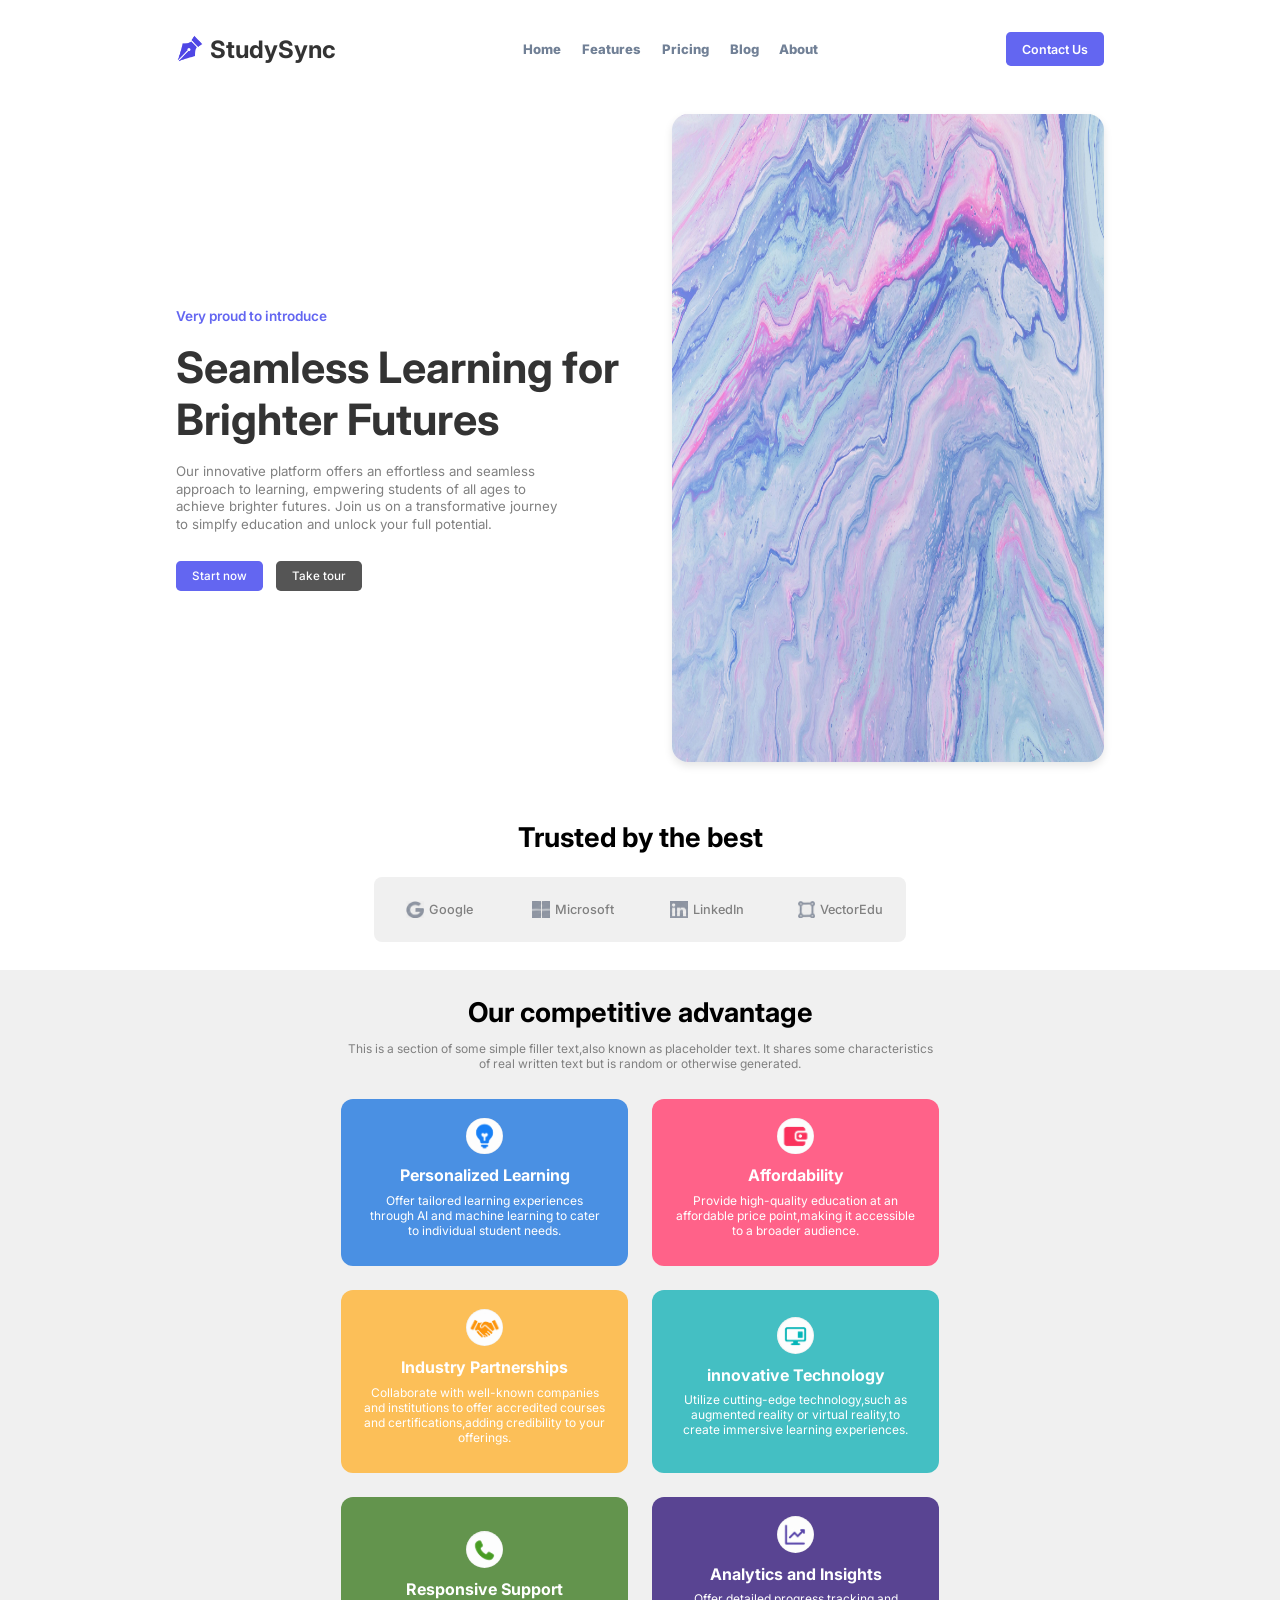
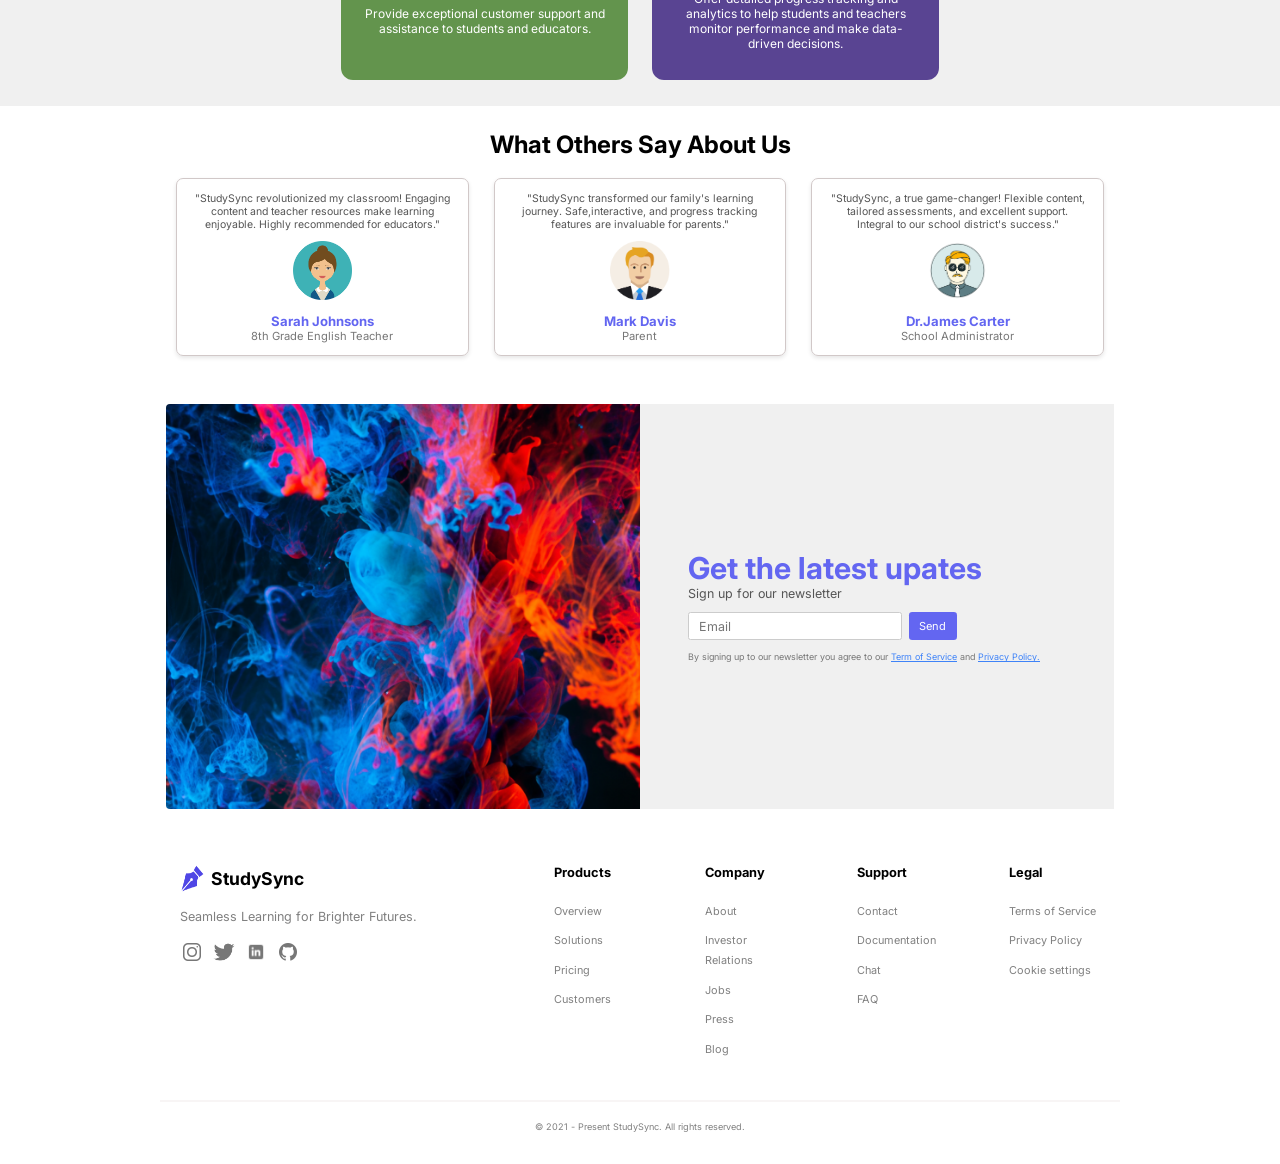
<file: index.html>
<!DOCTYPE html>
<html lang="en">
<head>
    <meta charset="UTF-8">
    <meta name="viewport" content="width=device-width, initial-scale=1.0">
    <title>StudySync</title>
    <link rel="stylesheet" href="finalproject.css">
</head>
<body>
    
    <div class="header">

        <header class="header_content">

            <a href="#logo" class="logo">
                <img src="bluepen.png" alt="logo" class="logo_icon">
                <span class="logo_text">StudySync</span>
            </a>

            <nav class="nav_links">
                <a href="#home">Home</a>
                <a href="#features">Features</a>
                <a href="#pricing">Pricing</a>
                <a href="#blog">Blog</a>
                <a href="#about">About</a>
            </nav>

            <a href="#contact" class="contact_button">
                Contact Us
            </a>

            <button type="button" class="menu_button">
                <img src="./menu-icon.jfif" alt="menu" class="menu_icon">
            </button>

        </header>

    </div>

    <div class="main">

        <main class="main_content">

            <div class="content_left">
                
                <p class="content_title">Very proud to introduce</p>
                <h1 class="content_heading">Seamless Learning for Brighter Futures</h1>
                <p class="content_description">Our innovative platform offers an effortless and seamless approach to learning, empwering students of all ages to achieve brighter futures. Join us on a transformative journey to simplfy education and unlock your full potential.</p>
                <div class="button_group">
                    <a href="#start" class="start_button">Start now</a>
                    <a href="#tour" class="tour_button">Take tour</a>
                </div>

            </div>

            <div class="content_right">
                
                <div class="image_container">
                    <img src="hero-section.jfif" alt="hero" class="image_content">
                </div>

            </div>

        </main>

    </div>

    <div class="company_container">

        <h2 class="company_title">Trusted by the best</h2>
       
        <div class="grid_container">
            <div class="grid_items">
                <img src="google.png" alt="google" class="grid_icon">
                <span class="grid_text">Google</span>
            </div>

            <div class="grid_items">
                <img src="microsoft.png" alt="microsoft" class="grid_icon">
                <span class="grid_text">Microsoft</span>
            </div>

            <div class="grid_items">
                <img src="linkedin.png" alt="linkedin" class="grid_icon">
                <span class="grid_text">LinkedIn</span>

            </div>

            <div class="grid_items">
                <img src="vectoredu.png" alt="vectoredu" class="grid_icon">
                <span class="grid_text">VectorEdu</span>
            </div>
        </div>

    </div>

    <div class="entire_container">

        <div class="point_container">

            <h2 class="point_heading">Our competitive advantage</h2>
            <p class="point_discription">This is a section of some simple filler text,also known as placeholder text. It shares some characteristics of real written text but is random or otherwise generated.</p>
            <div class="cards_container">

                <div class="card_items">
                    <img src="lamp.png" alt="lamp" class="card_logo">
                    <h3 class="card_title">Personalized Learning</h3>
                    <p class="card_discription">Offer tailored learning experiences through AI and machine learning to cater to individual student needs.</p>
                </div>
                
                <div class="card_items">
                    <img src="purse.png" alt="purse" class="card_logo">
                    <h3 class="card_title">Affordability</h3>
                    <p class="card_discription">Provide high-quality education at an affordable price point,making it accessible to a broader audience.</p>
                </div>

                <div class="card_items">
                    <img src="hi.png" alt="hi" class="card_logo">
                    <h3 class="card_title">Industry Partnerships</h3>
                    <p class="card_discription">Collaborate with well-known companies and institutions to offer accredited courses and certifications,adding credibility to your offerings.</p>
                </div>

                <div class="card_items">
                    <img src="pc.png" alt="pc" class="card_logo">
                    <h3 class="card_title">innovative Technology</h3>
                    <p class="card_discription">Utilize cutting-edge technology,such as augmented reality or virtual reality,to create immersive learning experiences.</p>
                </div>

                <div class="card_items">
                    <img src="call.png" alt="call" class="card_logo">
                    <h3 class="card_title">Responsive Support</h3>
                    <p class="card_discription">Provide exceptional customer support and assistance to students and educators.</p>
                </div>

                <div class="card_items">
                    <img src="stock.png" alt="stock" class="card_logo">
                    <h3 class="card_title">Analytics and Insights</h3>
                    <p class="card_discription">Offer detailed progress tracking and analytics to help students and teachers monitor performance and make data-driven decisions.</p>
                </div>

            </div>
        </div>

    </div>

    <div class="testimonial_container">

        <div class="testimonial_content">

            <h2 class="testimonial_title">What Others Say About Us</h2>
            <div class="testimonial_grid">

                <div class="tml_items">

                    <div class="tml_info">
                        "StudySync revolutionized my classroom! Engaging content and teacher resources make learning enjoyable. Highly recommended for educators."
                    </div>

                    <div class="tml_img">
                        <img src="1st-tml.png" alt="tml1" class="tml_icons">
                    </div>

                    <div class="tml_details">
                        <h3 class="tml_name">Sarah Johnsons</h3>
                        <p class="tml_post">8th Grade English Teacher</p>
                    </div>
                </div>

                <div class="tml_items">

                    <div class="tml_info">
                        "StudySync transformed our family's learning journey. Safe,interactive, and progress tracking features are invaluable for parents."
                    </div>

                    <div class="tml_img">
                        <img src="2nd-tml.png" alt="tml2" class="tml_icons">
                    </div>

                    <div class="tml_details">
                        <h3 class="tml_name">Mark Davis</h3>
                        <p class="tml_post">Parent</p>
                    </div>
                </div>

                
                <div class="tml_items">

                    <div class="tml_info">
                        "StudySync, a true game-changer! Flexible content, tailored assessments, and excellent support. Integral to our school district's success."
                    </div>

                    <div class="tml_img">
                        <img src="3rd-tml.png" alt="tml3" class="tml_icons">
                    </div>

                    <div class="tml_details">
                        <h3 class="tml_name">Dr.James Carter</h3>
                        <p class="tml_post">School Administrator</p>
                    </div>
                </div>

            </div>

        </div>

    </div>

    <div class="newsletter_container">

        <div class="newsletter_content">

            <div class="news_left">
                <img src="sletter.png" alt="sletter" loading="lazy" class="news_img">
            </div>

            <div class="news_right">

                <div class="news_info">
                    <h2 class="news_heading">Get the latest upates</h2>
                    <p class="news_discription">Sign up for our newsletter</p>
                </div>

                <form class="news_form">
                    <input type="email" placeholder="Email" class="news_email">
                    <button type="button" class="news_button">Send</button>
                </form>

                <div class="news_agreement">
                    By signing up to our newsletter you agree to our
                    <a href="#termofservices" class="news_terms">Term of Service</a>
                    and
                    <a href="#privacypolicy" class="news_terms">Privacy Policy.</a>
                </div>

            </div>

        </div>

    </div>

    <div class="footer_container">

        <div class="top-footer_content">

            <div class="left_footer">

                <div class="footer_heading">
                    <img src="bluepen.png" alt="bluepen" class="footer-logo">
                    <h3 class="footer_title">StudySync</h3>
                </div>

                <div class="footer_discription">
                    <p>Seamless Learning for Brighter Futures.</p>
                </div>

                <a href="#itlg" class="footer_icons">
                    <img src="insta.png" alt="insta" class="footer_img">
                    <img src="twitter.png" alt="twitter" class="footer_img">
                    <img src="linkedin-footer.png" alt="linkedin-footer" class="footer_img">
                    <img src="github.png" alt="github" class="footer_img">
                </a>

            </div>

            <div class="right_footer">

                <div class="footer_grid">

                    <!-- <h3 class="footer_grid_title">Products</h3> -->
                    <ul>
                        <li><h4 class="footer_grid_title">Products</h4></li>
                        <li><a href="#Overview" class="footer_grid_li">Overview</a></li>
                        <li><a href="#Solutions" class="footer_grid_li">Solutions</a></li>
                        <li><a href="#Pricing" class="footer_grid_li">Pricing</a></li>
                        <li><a href="#Customers" class="footer_grid_li">Customers</a></li>
                    </ul>

                    <!-- <h3 class="footer_grid_title">Company</h3> -->
                    <ul>
                        <li><h4 class="footer_grid_title">Company</h4></li>
                        <li><a href="#About" class="footer_grid_li">About</a></li>
                        <li><a href="#InvestorRelations" class="footer_grid_li">Investor Relations</a></li>
                        <li><a href="#Jobs" class="footer_grid_li">Jobs</a></li>
                        <li><a href="#Press" class="footer_grid_li">Press</a></li>
                        <li><a href="#Blog" class="footer_grid_li">Blog</a></li>
                    </ul>

                    <!-- <h3 class="footer_grid_title">Support</h3> -->
                    <ul>
                        <li><h4 class="footer_grid_title">Support</h4></li>
                        <li><a href="#Contact" class="footer_grid_li">Contact</a></li>
                        <li><a href="#Documentation" class="footer_grid_li">Documentation</a></li>
                        <li><a href="#Chat" class="footer_grid_li">Chat</a></li>
                        <li><a href="#FAQ" class="footer_grid_li">FAQ</a></li>
                    </ul>

                    <!-- <h3 class="footer_grid_title">Legal</h3> -->
                    <ul>
                        <li><h4 class="footer_grid_title">Legal</h4></li>
                        <li><a href="#TermsofServices" class="footer_grid_li">Terms of Service</a></li>
                        <li><a href="#PrivacyPolicy" class="footer_grid_li">Privacy Policy</a></li>
                        <li><a href="#Cookiesettings" class="footer_grid_li">Cookie settings</a></li>
                    </ul>  

                </div>

            </div>

        </div>

        <div class="bottom-footer_content">
            <p class="footer_copyrights">&copy; 2021 - Present StudySync. All rights reserved.</p>
        </div>

    </div>

</body>
</html>
</file>
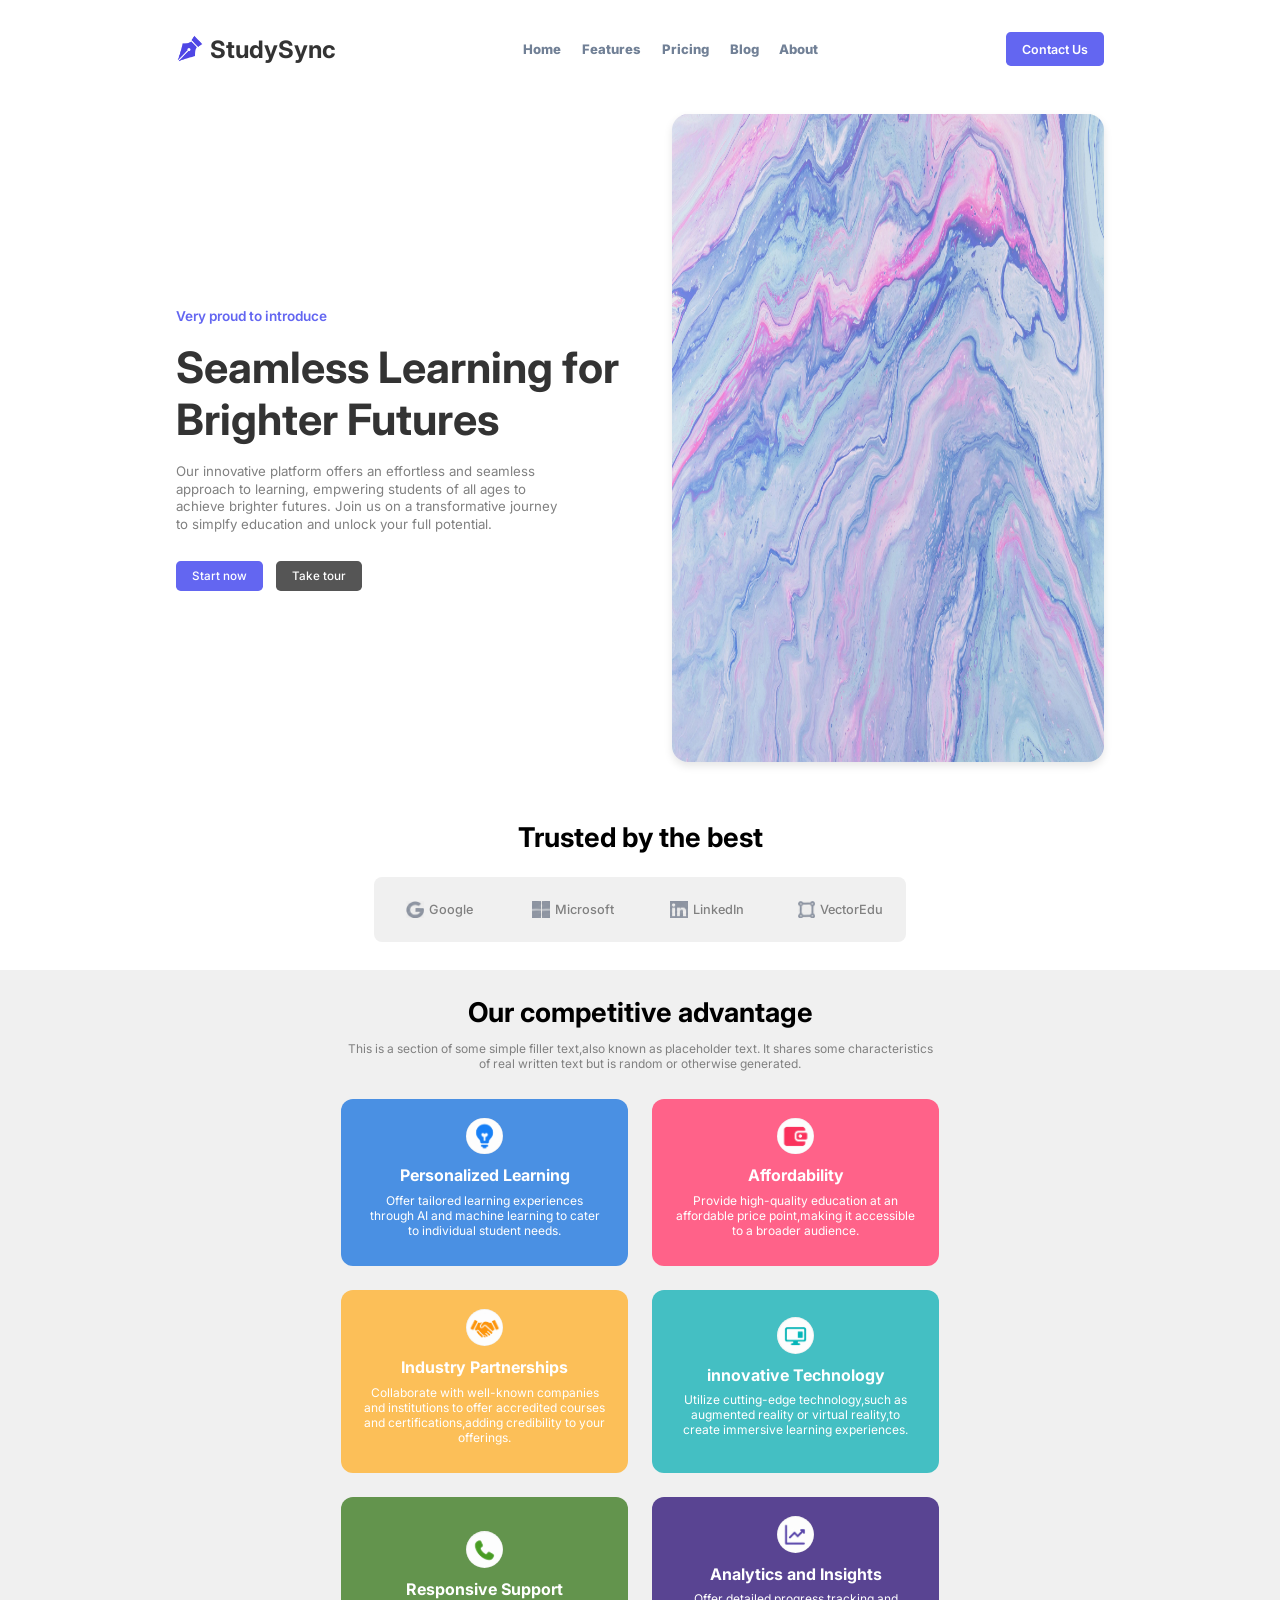
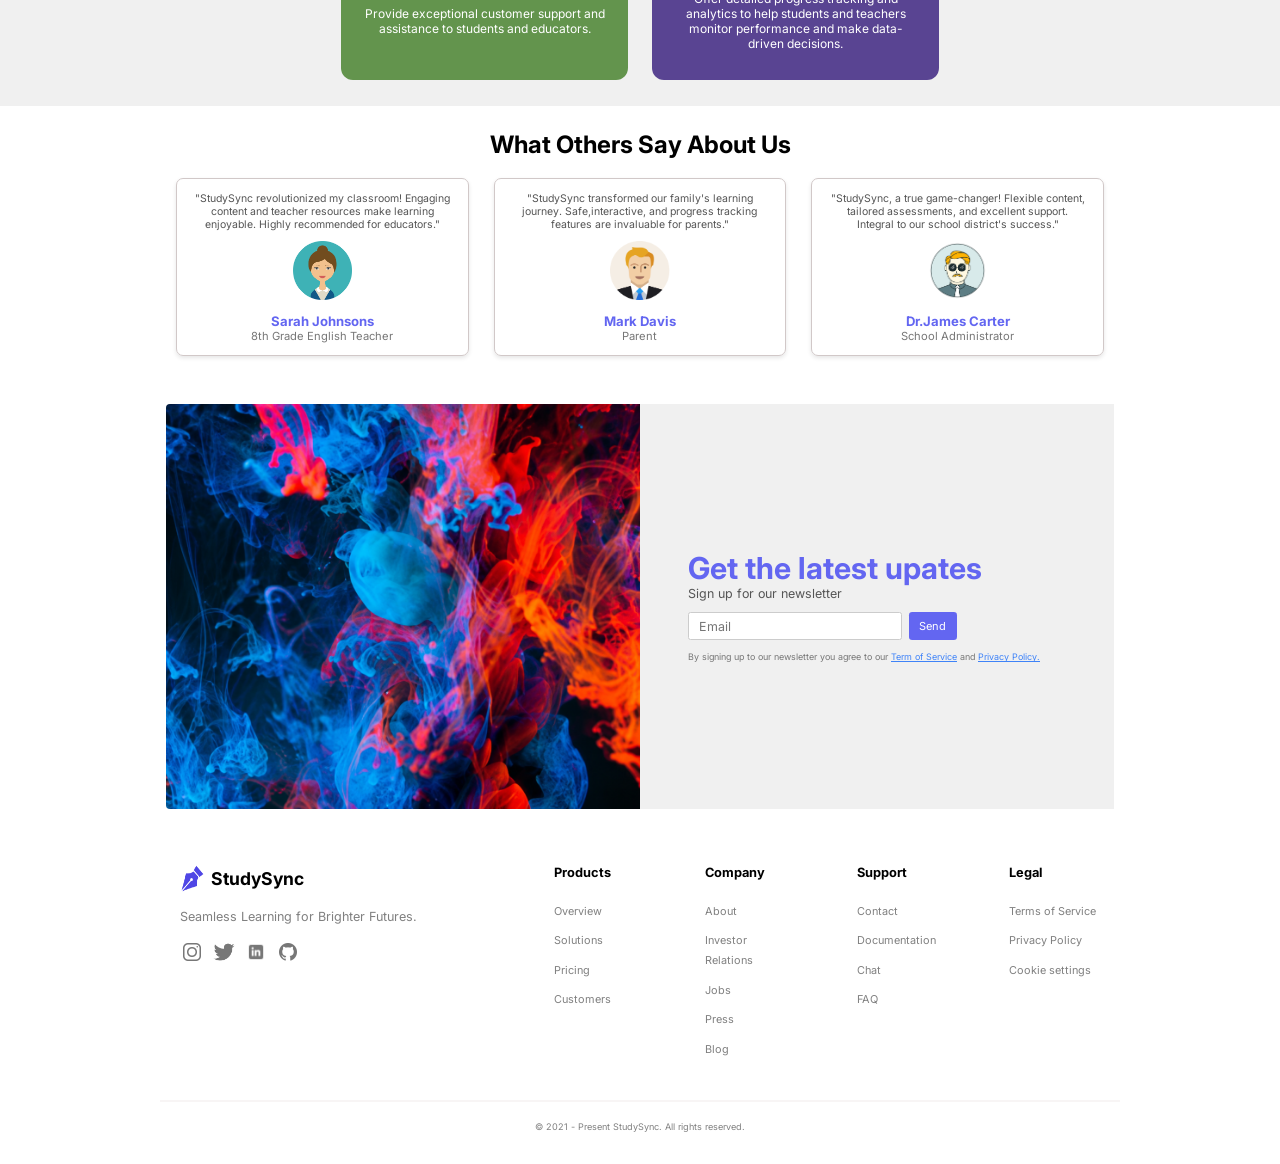
<file: finalproject.html>
<!DOCTYPE html>
<html lang="en">
<head>
    <meta charset="UTF-8">
    <meta name="viewport" content="width=device-width, initial-scale=1.0">
    <title>finalproject</title>
    <link rel="stylesheet" href="finalproject.css">
</head>
<body>
    
    <div class="header">

        <header class="header_content">

            <a href="#logo" class="logo">
                <img src="bluepen.png" alt="logo" class="logo_icon">
                <span class="logo_text">StudySync</span>
            </a>

            <nav class="nav_links">
                <a href="#home">Home</a>
                <a href="#features">Features</a>
                <a href="#pricing">Pricing</a>
                <a href="#blog">Blog</a>
                <a href="#about">About</a>
            </nav>

            <a href="#contact" class="contact_button">
                Contact Us
            </a>

            <button type="button" class="menu_button">
                <img src="./menu-icon.jfif" alt="menu" class="menu_icon">
            </button>

        </header>

    </div>

    <div class="main">

        <main class="main_content">

            <div class="content_left">
                
                <p class="content_title">Very proud to introduce</p>
                <h1 class="content_heading">Seamless Learning for Brighter Futures</h1>
                <p class="content_description">Our innovative platform offers an effortless and seamless approach to learning, empwering students of all ages to achieve brighter futures. Join us on a transformative journey to simplfy education and unlock your full potential.</p>
                <div class="button_group">
                    <a href="#start" class="start_button">Start now</a>
                    <a href="#tour" class="tour_button">Take tour</a>
                </div>

            </div>

            <div class="content_right">
                
                <div class="image_container">
                    <img src="hero-section.jfif" alt="hero" class="image_content">
                </div>

            </div>

        </main>

    </div>

    <div class="company_container">

        <h2 class="company_title">Trusted by the best</h2>
       
        <div class="grid_container">
            <div class="grid_items">
                <img src="google.png" alt="google" class="grid_icon">
                <span class="grid_text">Google</span>
            </div>

            <div class="grid_items">
                <img src="microsoft.png" alt="microsoft" class="grid_icon">
                <span class="grid_text">Microsoft</span>
            </div>

            <div class="grid_items">
                <img src="linkedin.png" alt="linkedin" class="grid_icon">
                <span class="grid_text">LinkedIn</span>

            </div>

            <div class="grid_items">
                <img src="vectoredu.png" alt="vectoredu" class="grid_icon">
                <span class="grid_text">VectorEdu</span>
            </div>
        </div>

    </div>

    <div class="entire_container">

        <div class="point_container">

            <h2 class="point_heading">Our competitive advantage</h2>
            <p class="point_discription">This is a section of some simple filler text,also known as placeholder text. It shares some characteristics of real written text but is random or otherwise generated.</p>
            <div class="cards_container">

                <div class="card_items">
                    <img src="lamp.png" alt="lamp" class="card_logo">
                    <h3 class="card_title">Personalized Learning</h3>
                    <p class="card_discription">Offer tailored learning experiences through AI and machine learning to cater to individual student needs.</p>
                </div>
                
                <div class="card_items">
                    <img src="purse.png" alt="purse" class="card_logo">
                    <h3 class="card_title">Affordability</h3>
                    <p class="card_discription">Provide high-quality education at an affordable price point,making it accessible to a broader audience.</p>
                </div>

                <div class="card_items">
                    <img src="hi.png" alt="hi" class="card_logo">
                    <h3 class="card_title">Industry Partnerships</h3>
                    <p class="card_discription">Collaborate with well-known companies and institutions to offer accredited courses and certifications,adding credibility to your offerings.</p>
                </div>

                <div class="card_items">
                    <img src="pc.png" alt="pc" class="card_logo">
                    <h3 class="card_title">innovative Technology</h3>
                    <p class="card_discription">Utilize cutting-edge technology,such as augmented reality or virtual reality,to create immersive learning experiences.</p>
                </div>

                <div class="card_items">
                    <img src="call.png" alt="call" class="card_logo">
                    <h3 class="card_title">Responsive Support</h3>
                    <p class="card_discription">Provide exceptional customer support and assistance to students and educators.</p>
                </div>

                <div class="card_items">
                    <img src="stock.png" alt="stock" class="card_logo">
                    <h3 class="card_title">Analytics and Insights</h3>
                    <p class="card_discription">Offer detailed progress tracking and analytics to help students and teachers monitor performance and make data-driven decisions.</p>
                </div>

            </div>
        </div>

    </div>

    <div class="testimonial_container">

        <div class="testimonial_content">

            <h2 class="testimonial_title">What Others Say About Us</h2>
            <div class="testimonial_grid">

                <div class="tml_items">

                    <div class="tml_info">
                        "StudySync revolutionized my classroom! Engaging content and teacher resources make learning enjoyable. Highly recommended for educators."
                    </div>

                    <div class="tml_img">
                        <img src="1st-tml.png" alt="tml1" class="tml_icons">
                    </div>

                    <div class="tml_details">
                        <h3 class="tml_name">Sarah Johnsons</h3>
                        <p class="tml_post">8th Grade English Teacher</p>
                    </div>
                </div>

                <div class="tml_items">

                    <div class="tml_info">
                        "StudySync transformed our family's learning journey. Safe,interactive, and progress tracking features are invaluable for parents."
                    </div>

                    <div class="tml_img">
                        <img src="2nd-tml.png" alt="tml2" class="tml_icons">
                    </div>

                    <div class="tml_details">
                        <h3 class="tml_name">Mark Davis</h3>
                        <p class="tml_post">Parent</p>
                    </div>
                </div>

                
                <div class="tml_items">

                    <div class="tml_info">
                        "StudySync, a true game-changer! Flexible content, tailored assessments, and excellent support. Integral to our school district's success."
                    </div>

                    <div class="tml_img">
                        <img src="3rd-tml.png" alt="tml3" class="tml_icons">
                    </div>

                    <div class="tml_details">
                        <h3 class="tml_name">Dr.James Carter</h3>
                        <p class="tml_post">School Administrator</p>
                    </div>
                </div>

            </div>

        </div>

    </div>

    <div class="newsletter_container">

        <div class="newsletter_content">

            <div class="news_left">
                <img src="sletter.png" alt="sletter" loading="lazy" class="news_img">
            </div>

            <div class="news_right">

                <div class="news_info">
                    <h2 class="news_heading">Get the latest upates</h2>
                    <p class="news_discription">Sign up for our newsletter</p>
                </div>

                <form class="news_form">
                    <input type="email" placeholder="Email" class="news_email">
                    <button type="button" class="news_button">Send</button>
                </form>

                <div class="news_agreement">
                    By signing up to our newsletter you agree to our
                    <a href="#termofservices" class="news_terms">Term of Service</a>
                    and
                    <a href="#privacypolicy" class="news_terms">Privacy Policy.</a>
                </div>

            </div>

        </div>

    </div>

    <div class="footer_container">

        <div class="top-footer_content">

            <div class="left_footer">

                <div class="footer_heading">
                    <img src="bluepen.png" alt="bluepen" class="footer-logo">
                    <h3 class="footer_title">StudySync</h3>
                </div>

                <div class="footer_discription">
                    <p>Seamless Learning for Brighter Futures.</p>
                </div>

                <a href="#itlg" class="footer_icons">
                    <img src="insta.png" alt="insta" class="footer_img">
                    <img src="twitter.png" alt="twitter" class="footer_img">
                    <img src="linkedin-footer.png" alt="linkedin-footer" class="footer_img">
                    <img src="github.png" alt="github" class="footer_img">
                </a>

            </div>

            <div class="right_footer">

                <div class="footer_grid">

                    <!-- <h3 class="footer_grid_title">Products</h3> -->
                    <ul>
                        <li><h4 class="footer_grid_title">Products</h4></li>
                        <li><a href="#Overview" class="footer_grid_li">Overview</a></li>
                        <li><a href="#Solutions" class="footer_grid_li">Solutions</a></li>
                        <li><a href="#Pricing" class="footer_grid_li">Pricing</a></li>
                        <li><a href="#Customers" class="footer_grid_li">Customers</a></li>
                    </ul>

                    <!-- <h3 class="footer_grid_title">Company</h3> -->
                    <ul>
                        <li><h4 class="footer_grid_title">Company</h4></li>
                        <li><a href="#About" class="footer_grid_li">About</a></li>
                        <li><a href="#InvestorRelations" class="footer_grid_li">Investor Relations</a></li>
                        <li><a href="#Jobs" class="footer_grid_li">Jobs</a></li>
                        <li><a href="#Press" class="footer_grid_li">Press</a></li>
                        <li><a href="#Blog" class="footer_grid_li">Blog</a></li>
                    </ul>

                    <!-- <h3 class="footer_grid_title">Support</h3> -->
                    <ul>
                        <li><h4 class="footer_grid_title">Support</h4></li>
                        <li><a href="#Contact" class="footer_grid_li">Contact</a></li>
                        <li><a href="#Documentation" class="footer_grid_li">Documentation</a></li>
                        <li><a href="#Chat" class="footer_grid_li">Chat</a></li>
                        <li><a href="#FAQ" class="footer_grid_li">FAQ</a></li>
                    </ul>

                    <!-- <h3 class="footer_grid_title">Legal</h3> -->
                    <ul>
                        <li><h4 class="footer_grid_title">Legal</h4></li>
                        <li><a href="#TermsofServices" class="footer_grid_li">Terms of Service</a></li>
                        <li><a href="#PrivacyPolicy" class="footer_grid_li">Privacy Policy</a></li>
                        <li><a href="#Cookiesettings" class="footer_grid_li">Cookie settings</a></li>
                    </ul>  

                </div>

            </div>

        </div>

        <div class="bottom-footer_content">
            <p class="footer_copyrights">&copy; 2021 - Present StudySync. All rights reserved.</p>
        </div>

    </div>

</body>
</html>
</file>
<file: finalproject.css>
@import url('https://fonts.googleapis.com/css2?family=Inter:wght@100;200;400;500;600;700&display=swap');

*{
    margin: 0;
    padding: 0;
    box-sizing: border-box;
    font-family: 'Inter', sans-serif;
    text-decoration: none;
}

:root{
    --primary-color: #6366F1;
    --accent-color: #3f83f8;
    --text-color: #333333;
    --link-color: #2563eb;
    --background-color: #ffffff;
    --light-gray: #f0f0f0;
    --gray: #808080;
    --dark-gray: #555;
}

body{
    height: 100vh;
    text-align: center;
    background-color: var(--background-color);
    padding: 2rem 0;
}

.header_content{
    /* max-width: 960px; */
    display: flex;
    justify-content: space-between;
    align-items: center;
    /* margin: 0 auto; */
}

@media (min-width:768px) {
    .header_content{
       max-width: 960px;
       display: flex;
       justify-content: space-between;
       align-items: center;
       margin: 0 auto;
       padding: 0 1rem;
    }
}

.logo{
    display: flex;
    align-items: center;
    gap: 0.4rem;
}

.logo_icon{
    height: 1.79rem;
    width: 1.7rem;
}

.logo_text{
    font-size: 1.5rem;
    font-weight: bolder;
    color: var(--text-color);
}

.nav_links{
    display: flex;
    gap: 1.3rem;
}

.nav_links a{
    color: #718096;
    font-size: 0.82rem;
    font-weight: 800;
    transform: color 0.1s;
}

.nav_links a:hover{
    color: var(--link-color);
}

.contact_button{
    border: none;
    border-radius: 0.295rem;
    background-color: var(--primary-color);
    color: var(--background-color);
    padding: 0.6rem 1rem;
    font-size: 0.78rem;
    font-weight: 600;
    transform: color 0.1s;
}

@media screen and (max-width:768px) {
    .nav_links, .contact_button{
        display: none;
    }
}

.contact_button:hover{
    background-color: #5254f8;
}

.menu_button{
    border: none;
    border-radius: 0.295rem;
    background-color: var(--background-color);
    padding: 0 1rem;
}

@media screen and (min-width:768px) {
    .menu_button{
        display: none;
    }
}

.menu_icon{
    height: 2.5rem;
    width: 2rem;
}

.main_content{
    display: flex;
    flex-direction: column;
    max-width: 960px;
    margin: 0 auto;
    gap: 1.49rem;
    padding: 0 1rem;
}

.content_left{
    animation: slidefromleft 1s ease forwards;
    opacity: 0;
}

@keyframes slidefromleft{
    0%{
        transform: translateX(-100%);
        opacity: 0;

    }
    100%{
        transform: translateX(0);
        opacity: 1;
    }
} 

.content_title{
    color: var(--primary-color);
    font-size: 0.96rem;
    font-weight: 600;
    margin-top: 2.375rem;
}

.content_heading{
    font-size: 2.25rem;
    padding: 1.1rem;
    color: var(--text-color);
}

.content_description{
    color: var(--gray);
    font-size: 0.89rem;
}

.button_group{
    display: flex;
    justify-content: center;
    align-items: center;
    gap: 1.695rem;
    margin-top: 1rem;
    padding: 1rem;  
}

.start_button, .tour_button{
    border: none;
    border-radius: 0.295rem;
    background-color: var(--primary-color);
    color: var(--background-color);
    padding: 0.65rem 1.3rem;
    font-size: 0.85rem;
    font-weight: 600;
    transform: color 0.1s;
}

.start_button:hover{
    background-color: #5254f8;
}

.tour_button{
    background-color: var(--dark-gray);
}

.tour_button:hover{
    background-color: var(--text-color)
}

.content_right{
    display: flex;
    justify-content: center;
    align-items: center;
}

.image_container{
    height: 55vh;
}

.image_content{
    height: 100%;
    width: 70%;
    border: none;
    border-radius: 1rem;
    overflow: hidden;
    box-shadow:  0px 4px 8px rgba(0, 0, 0, 0.1);
}

@media screen and (min-width:768px) {
    .main_content{
        flex-direction: row;
        margin-top: 3rem;
        justify-content: space-between;
        align-items: center;
        gap: 2rem;
    }
    .content_left{
        max-width: 50%;
        text-align: left;  
    }
    .content_heading{
        padding-left: 0;
        font-size: 2.7rem;
        font-weight: bolder;
    }
    .button_group{
        justify-content: start;
        padding-left: 0;
        gap: 0.79rem;
        margin-top: 0.7rem;
    }
    .start_button, .tour_button{
        padding: 0.5rem 1rem;
        font-size: 0.73rem;
        font-weight: 500;
    }
    .content_title{
        font-size: 0.85rem;
    }
    .content_description{
        font-size: 0.83rem;
        width: 85%;
        line-height: 1.1rem;
    }
    .content_right{
        width: 50%;
    }
    .image_container{
        height: 72vh;
    }
    .image_content{
        width: 100%;
    }
}

.company_container{
    display: flex;
    flex-direction: column;
    justify-content: center;
    align-items: center;
    gap: 1.4rem;
    margin-top: 2.5rem;
    animation: slidefromleft 1s ease forwards;
    padding: 0 1rem;
}

.company_title{
    font-size: 1.195rem;
}

.grid_container{
    display: grid;
    grid-template-columns: repeat(2, 1fr);
    gap: 3.4rem;
    padding: 1.5rem 1.4rem;
    background-color: var(--light-gray);
    border: none;
    border-radius: 0.5rem;
    margin-bottom: 1.7rem;
}

.grid_icon{
    height: 1.3rem;
}

.grid_items{
    display: flex;
    justify-content: center;
    align-items: center;
    gap: 0.3rem;
}

.grid_text{
    font-size: 0.8rem;
    color: var(--gray);
    font-weight: bold;
}

@media screen and (min-width: 510px) {
    .grid_container{
        grid-template-columns: repeat(4, 1fr);
        gap: 3rem;
    }
    .company_title{
        font-size: 1.7rem;
    }
    .company_container{
        margin-top: 3.7rem;  
        padding: 0 1rem;
    }
    .grid_icon{
        height: 1.1rem;
    } 
    .grid_text{
        font-size: 0.795rem;
        font-weight: 500;
    }
}

.entire_container{
    background-color: var(--light-gray);
    padding: 1.63rem 0;
}

.point_container{
    max-width: 630px;
    margin: 0 auto;
    display: flex;
    flex-direction: column;
    justify-content: center;
    align-items: center;
    gap: 0.8rem;
    padding: 0 1rem;
}

.point_heading{
    font-size: 1.7rem; 
}

.point_discription{
    color: var(--gray);
    font-size: 0.75rem;
    margin-bottom: 0.9rem;
}

.cards_container{
    margin: 0 auto;
    display: grid;
    grid-template-columns: repeat(2, 1fr);
    gap: 1.5rem;
}

.card_items{
    background-color: #4a90e3; 
    display: flex;
    flex-direction: column;
    justify-content: center;
    align-items: center;
    gap: 0.3rem;
    padding: 1rem 0rem;
    border: none;
    border-radius: 12px;
}

.card_items:nth-child(2){
    background-color: #FF6289;
}

.card_items:nth-child(3){
    background-color: #fcbf58;
}

.card_items:nth-child(4){
    background-color: #44bfc3;
}

.card_items:nth-child(6){
    background-color: #594492;
}

.card_items:nth-child(5){
    background-color: #63944d;
}

.card_logo{
    height: 2.3rem;
    border: none;
    border-radius: 20px;
    margin-top: 0.19rem;
}

.card_title{
    font-size: 1rem;
    color: var(--background-color);
    margin-top: 0.39rem;
}

.card_discription{
    color: var(--background-color);
    font-size: 0.75rem;
    width: 85%;
    margin-top: 0.15rem;
    margin-bottom: 0.8rem;
} 

@media screen and (max-width:630px) {
    .cards_container{
        grid-template-columns: repeat(1, 1fr);
    }
}

.testimonial_container{
    margin-top: 1.49rem;
}

.testimonial_content{
    max-width: 960px;
    margin: 0 auto;
    display: flex;
    flex-direction: column;
    /* align-items: center; */
    gap: 1.2rem;
    padding: 0 1rem;
}

.testimonial_grid{
    display: grid;
    grid-template-columns: repeat(auto-fit, minmax(290px, 1fr));
    /* grid-template-columns: repeat(3, 1fr); */
    gap: 1.55rem;
}

.tml_items{
    display: flex;
    flex-direction: column;
    align-items: center;
    gap: 0.6rem;
    border: 1px solid rgb(209, 200, 200);
    border-radius: 7px;
    box-shadow: 0 2px 4px rgba(0, 0, 0, 0.1);
    padding: 0 1rem;
    padding-top: 0.8rem;
    padding-bottom: 0.7rem;
    transition: all 0.3s ease;
}

.tml_items:hover{
    transform: scale(1.05);
    box-shadow: 0 4px 8px rgba(0, 0, 0, 0.2);
    border: 1px solid rgb(138, 138, 201);
}

.tml_info{
    font-size: 0.658rem;
    color: #555;
}

.tml_icons{
    height: 3.7rem;
}

.tml_name{
    color: var(--primary-color);
    font-size: 0.82rem;
}

.tml_post{
    color: #777;
    font-size: 0.7rem;
}

.newsletter_container{
    margin-top: 3rem;
}

.newsletter_content{
    max-width: 980px;
    margin: 0 auto;
    display: flex;
    padding: 0 1rem;
    height: 45vh;
}

.news_left{
    width: 50%;
    border: none;
}

.news_img{
    height: 100%;
    width: 100%;
    object-fit: cover;
    object-position: center;
    overflow: hidden;
    border: none;
    border-top-left-radius: 3.9px;
    border-bottom-left-radius: 3.9px;
}

.news_right{
    width: 50%;
    background-color: var(--light-gray);
    display: flex;
    flex-direction: column;
    justify-content: center;
    align-items: flex-start;
    gap: 0.7rem;
    padding: 0 3rem;
}

.news_heading{
    font-size: 1.89rem;
    color: var(--primary-color);
}

.news_discription{
    text-align: left;
    font-size: 0.78rem;
    color: #555;
}

.news_form{
    display: flex;
    gap: 0.4rem;
}

.news_email{
    background-color: var(--background-color);
    color: #333;
    outline: none;
    border: 1px solid #ccc;
    border-radius: 2.5px;
    padding: 0.35rem 0.6rem;
    font-size: 0.78rem;
}

.news_email:focus{
    border-color: #2563eb;
    box-shadow: 0 4px 8px rgba(12, 151, 216, 0.267);
}

@media screen and (max-width:640px) {
    .news_left{
        display: none;
    }
    .news_right{
        flex: 1;
        width: auto; 
    }
    .news_heading{
        font-size: 1.5rem;
    }
    .news_form{
        flex-wrap: wrap;
    }
    .news_email{
        flex: 1;
        min-width: 0;
    }
}

.news_button{
    border: none;
    border-radius: 0.2rem;
    background-color: var(--primary-color);
    color: var(--background-color);
    padding: 0 0.67rem;
    font-size: 0.69rem;
    transform: color 0.1s;
}

.news_button:hover{
    background-color: #5254f8;
}

.news_agreement{
    font-size: 0.56rem;
    color: #777;
}

.news_terms{
    text-decoration: underline;
    color: #2563eb;
    color: var(--accent-color);
}

.footer_container{
    margin-top: 3.5rem;
    display: flex;
    flex-direction: column;
    gap: 2.7rem;
}

.top-footer_content{
    max-width: 960px;
    margin: 0 auto;
    display: flex;
    justify-content: space-between;
    gap: 8rem;
    padding: 0 1rem;
}

.left_footer{
    width: 31%;
    display: flex;
    flex-direction: column;
    gap: 1rem;
    justify-content: flex-start;
}

.footer_heading{
    display: flex;
    gap: 0.4rem;
    align-items: center;
}

.footer-logo{
    height: 1.8rem;
    width: 1.5rem;
}

.footer_title{
    font-size: 1.1rem;
}

.footer_discription{
    text-align: left;
    font-size: 0.788rem;
    color: var(--gray);
}

.footer_icons{
    display: flex;
    gap: 0.5rem;
}

.footer_img{
    height: 1.5rem;
}

.right_footer{
    display: flex;
    gap: 3.9rem;
}

.right_footer{
    width: 69%;
}

.footer_grid{
    display: grid;
    grid-template-columns: repeat(4, 1fr);
    /* grid-template-columns: repeat(4, max-content); */
    gap: 3.8rem;
}

.footer_grid_title{
    font-size: 0.8rem;
    margin-bottom: 0.59rem;
}

ul{
    display: flex;
    flex-direction: column;
    gap: 0.6rem;
}

li{
  list-style: none;
  text-align: left;
}

.footer_grid_li{
    color: var(--gray);
    font-size: 0.68rem;
}

.footer_grid_li:hover{
    color: var(--link-color);
}

@media screen and (max-width:870px) {
    .top-footer_content{
        flex-direction: column;
        gap: 3rem;
        margin: 0;
        padding: 0 1.3rem;
    }
    .left_footer{
        width: 100%;
    }
    .right_footer{
        width: 100%;
    }
    .footer_grid{
        gap: 6rem;
    }
}
@media screen and (max-width:670px) {

    .footer_grid{
        grid-template-columns: repeat(2, 1fr);
        gap: 4rem 8rem;
    }
}

.bottom-footer_content{
    max-width: 960px;
    width: 100%;
    margin: 0 auto;
    padding: 0 1rem;
    border-top: 2px solid rgb(248, 245, 245);
    margin-bottom: 2rem;
}

.footer_copyrights{
    font-size: 0.57rem;
    color: var(--gray);
    padding-top: 1.15rem;
}
</file>
